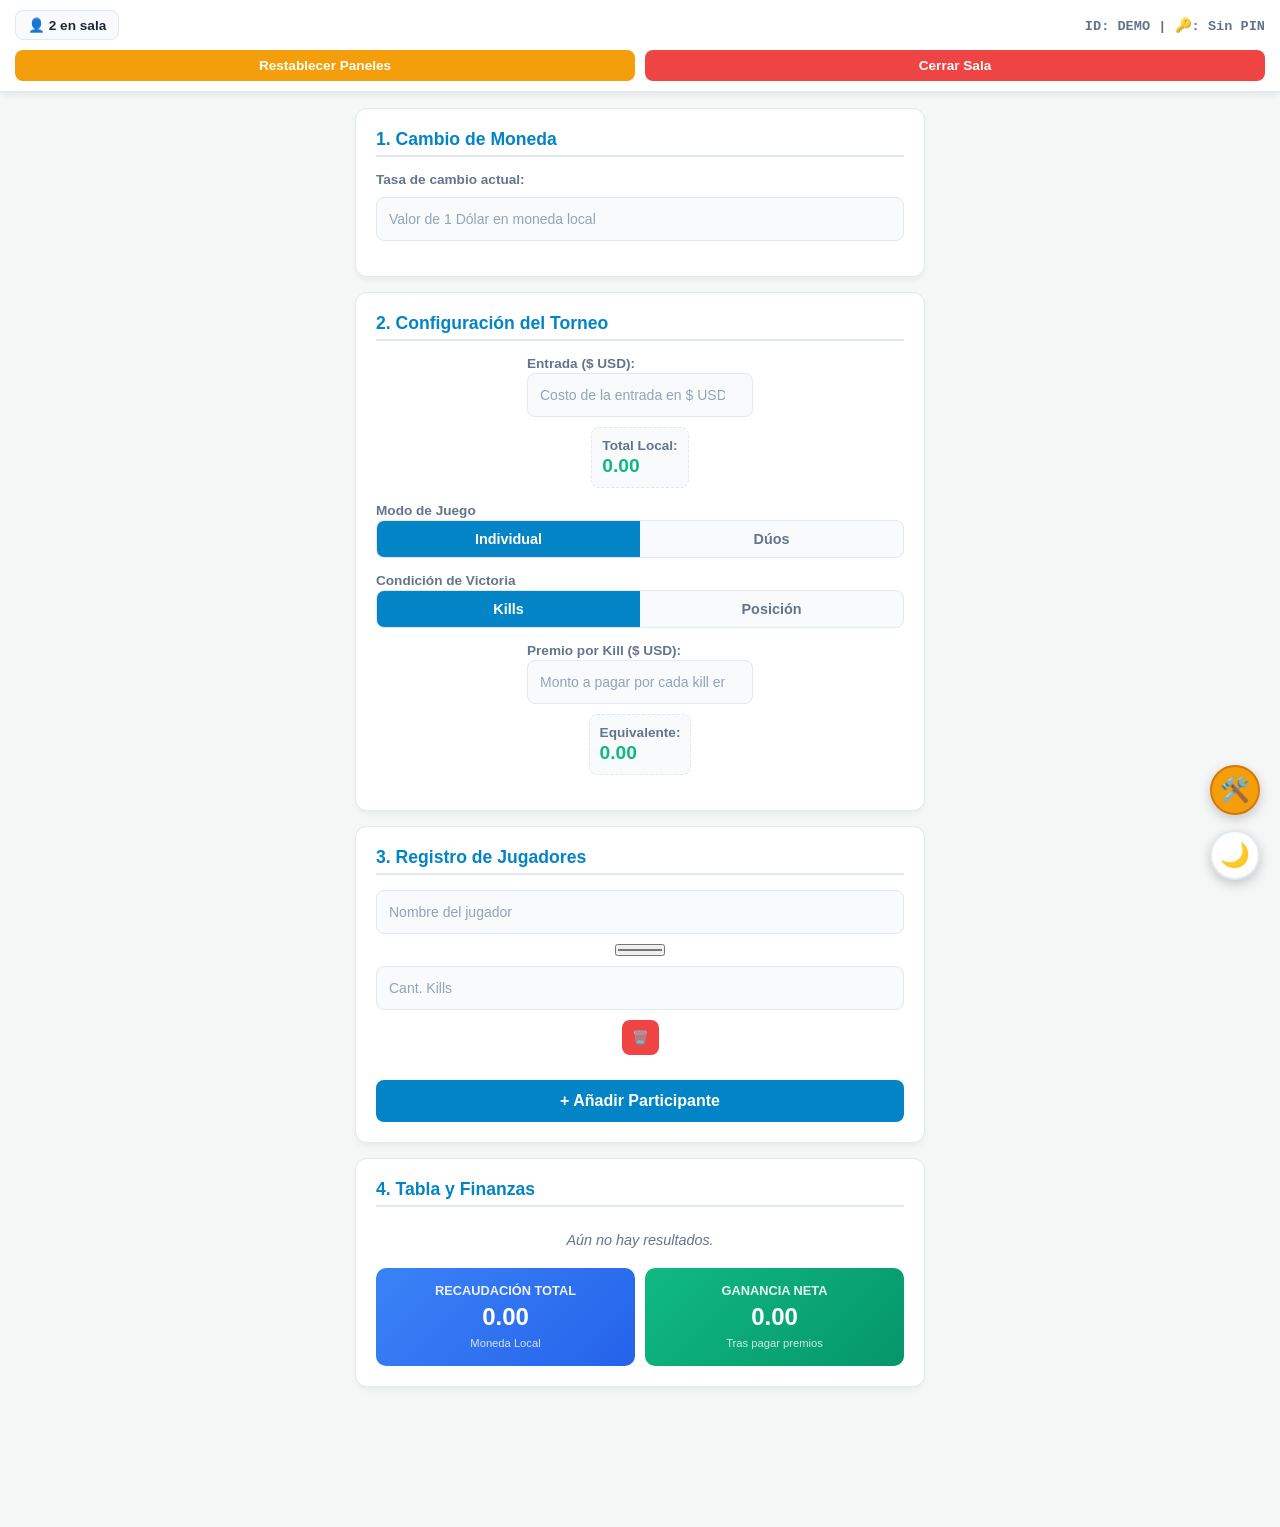
<file: panel.html>
<!DOCTYPE html>
<html lang="es">
<head>
    <meta charset="UTF-8">
    <meta name="viewport" content="width=device-width, initial-scale=1.0, maximum-scale=1.0, user-scalable=no">
    <title>TorneApp - Panel de Control</title>
    <link rel="stylesheet" href="panel.css">
    <script src="panel.js" defer></script> 
</head>
<body>

    <header class="top-bar">
        <div class="top-row">
            <button id="btn-usuarios" class="btn-top">
                👤 <span id="user-count">1</span> en sala
            </button>
            <div class="room-info">
                <span id="display-id">ID: DEMO</span> | <span id="display-pass">🔑: Sin PIN</span>
            </div>
        </div>
        <div class="action-row">
            <button id="btn-reset" class="btn-warning">Restablecer Paneles</button>
            <button id="btn-close" class="btn-danger">Cerrar Sala</button>
        </div>
    </header>

    <div class="app-wrapper">

        <section class="card-panel" id="panel-economia">
            <div class="panel-header">
                <h2>1. Cambio de Moneda</h2>
            </div>
            <div class="input-group">
                <label>Tasa de cambio actual:</label>
                <input type="number" id="valor-dolar" placeholder="Valor de 1 Dólar en moneda local" step="0.01">
            </div>
        </section>

        <section class="card-panel" id="panel-config">
            <div class="panel-header">
                <h2>2. Configuración del Torneo</h2>
            </div>
            
            <div class="input-group flex-row">
                <div class="flex-half">
                    <label>Entrada ($ USD):</label>
                    <input type="number" id="costo-entrada" placeholder="Costo de la entrada en $ USD" step="0.5">
                </div>
                <div class="flex-half result-box">
                    <label>Total Local:</label>
                    <span id="entrada-local" class="highlight-text">0.00</span>
                </div>
            </div>

            <label class="section-label">Modo de Juego</label>
            <div class="toggle-group" id="toggle-equipo">
                <button class="toggle-btn active" data-val="individual">Individual</button>
                <button class="toggle-btn" data-val="duos">Dúos</button>
            </div>

            <label class="section-label">Condición de Victoria</label>
            <div class="toggle-group" id="toggle-victoria">
                <button class="toggle-btn active" data-val="kills">Kills</button>
                <button class="toggle-btn" data-val="posicion">Posición</button>
            </div>

            <div class="input-group flex-row mt-10" id="caja-premio-kill">
                <div class="flex-half">
                    <label>Premio por Kill ($ USD):</label>
                    <input type="number" id="premio-kill" placeholder="Monto a pagar por cada kill en $ USD" step="0.5">
                </div>
                <div class="flex-half result-box">
                    <label>Equivalente:</label>
                    <span id="kill-local" class="highlight-text">0.00</span>
                </div>
            </div>
        </section>

        <section class="card-panel" id="panel-registro">
            <div class="panel-header">
                <h2>3. Registro de Jugadores</h2>
            </div>
            
            <div id="registro-container" class="registro-list">
                <div class="input-group flex-row player-row" id="player-row-inicial">
                    <input type="text" placeholder="Nombre del jugador" style="flex: 2;">
                    <input type="color" value="#0284c7" style="flex: 0.5; height: 42px; padding: 0;">
                    <input type="number" placeholder="Cant. Kills" style="flex: 1;">
                    <button class="btn-danger btn-del" style="padding: 10px; border: none; border-radius: 8px;">🗑️</button>
                </div>
            </div>
            
            <button id="btn-add-player" class="btn-primary mt-10">+ Añadir Participante</button>
        </section>

        <section class="card-panel" id="panel-resultados">
            <div class="panel-header">
                <h2>4. Tabla y Finanzas</h2>
            </div>
            
            <div id="tabla-resultados" class="tabla-list">
                <p class="empty-msg">Aún no hay resultados.</p>
            </div>

            <div class="finanzas-grid mt-10">
                <div class="finance-card bruto">
                    <h3>Recaudación Total</h3>
                    <p id="total-recaudado">0.00</p>
                    <small>Moneda Local</small>
                </div>
                <div class="finance-card neto">
                    <h3>Ganancia Neta</h3>
                    <p id="total-ganancia">0.00</p>
                    <small>Tras pagar premios</small>
                </div>
            </div>
        </section>

    </div>

    <div class="fab-container">
        <button id="demo-menu-btn" class="theme-fab demo-fab">🛠️</button>
        <button id="theme-toggle" class="theme-fab">🌙</button>
    </div>

</body>
</html>
</file>
<file: panel.css>
:root {
    --bg-app: #f4f7f6;
    --bg-card: #ffffff;
    --text-main: #1e293b;
    --text-muted: #64748b;
    --primary: #0284c7;
    --primary-dark: #0369a1;
    --danger: #ef4444;
    --warning: #f59e0b;
    --success: #10b981;
    --border: #e2e8f0;
    --input-bg: #f8fafc;
    --shadow: 0 4px 6px -1px rgba(0, 0, 0, 0.05);
}

[data-theme="dark"] {
    --bg-app: #0f172a;
    --bg-card: #1e293b;
    --text-main: #f8fafc;
    --text-muted: #94a3b8;
    --primary: #38bdf8;
    --primary-dark: #0ea5e9;
    --border: #334155;
    --input-bg: #0f172a;
}

* { margin: 0; padding: 0; box-sizing: border-box; -webkit-tap-highlight-color: transparent; }

html, body {
    width: 100%; overflow-x: hidden; background-color: var(--bg-app); color: var(--text-main);
    font-family: -apple-system, BlinkMacSystemFont, "Segoe UI", Roboto, Helvetica, Arial, sans-serif;
    -webkit-overflow-scrolling: touch; 
}

/* TOP BAR */
.top-bar {
    background: var(--bg-card); padding: 10px 15px; border-bottom: 2px solid var(--border);
    position: sticky; top: 0; z-index: 100; box-shadow: var(--shadow);
}
.top-row { display: flex; justify-content: space-between; align-items: center; margin-bottom: 10px; }
.btn-top {
    background: var(--input-bg); border: 1px solid var(--border); color: var(--text-main);
    padding: 6px 12px; border-radius: 8px; font-weight: bold; font-size: 0.85rem; cursor: pointer;
}
.room-info { font-size: 0.85rem; font-family: monospace; font-weight: bold; color: var(--text-muted); }
.action-row { display: flex; gap: 10px; }
.action-row button {
    flex: 1; padding: 8px; border: none; border-radius: 8px; font-weight: bold; color: white; font-size: 0.85rem; cursor: pointer;
}
.btn-warning { background: var(--warning); }
.btn-danger { background: var(--danger); }

/* WRAPPER Y PANELES */
.app-wrapper {
    padding: 15px; display: flex; flex-direction: column; gap: 15px; max-width: 600px;
    margin: 0 auto; padding-bottom: 140px; /* Más espacio inferior para los dos botones flotantes */
}
.card-panel {
    background: var(--bg-card); padding: 20px; border-radius: 12px; box-shadow: var(--shadow); border: 1px solid var(--border);
}
.panel-header h2 {
    font-size: 1.1rem; color: var(--primary); margin-bottom: 15px; border-bottom: 2px solid var(--border); padding-bottom: 5px;
}

/* INPUTS Y CAJAS */
.input-group { display: flex; flex-direction: column; margin-bottom: 15px; gap: 8px; }
.input-group label, .section-label { font-size: 0.85rem; font-weight: 600; color: var(--text-muted); margin-bottom: 2px; }
.section-label { margin-top: 10px; display: block; }

/* ANTI-ZOOM: Fuente 16px min y Placeholder más sutil */
input[type="number"], input[type="text"] {
    width: 100%; padding: 12px; border: 1px solid var(--border); border-radius: 8px;
    background: var(--input-bg); color: var(--text-main); font-size: 16px; outline: none; transition: border 0.3s;
}
input::placeholder { color: #94a3b8; font-size: 14px; }
input:focus { border-color: var(--primary); }

.flex-row { display: flex; gap: 10px; align-items: center; }
.flex-half { flex: 1; display: flex; flex-direction: column; }
.result-box {
    background: var(--input-bg); border: 1px dashed var(--border); border-radius: 8px; padding: 10px; justify-content: center;
}
.highlight-text { font-size: 1.2rem; font-weight: bold; color: var(--success); }

/* TOGGLES */
.toggle-group {
    display: flex; background: var(--input-bg); border: 1px solid var(--border); border-radius: 8px; overflow: hidden; margin-bottom: 15px;
}
.toggle-btn {
    flex: 1; padding: 10px; border: none; background: transparent; color: var(--text-muted);
    font-weight: bold; font-size: 0.9rem; transition: all 0.2s; cursor: pointer;
}
.toggle-btn.active { background: var(--primary); color: white; }

/* BOTONES DE REGISTRO */
.btn-primary {
    width: 100%; padding: 12px; background: var(--primary); color: white; border: none; border-radius: 8px; font-weight: bold; font-size: 1rem; cursor: pointer;
}
.mt-10 { margin-top: 10px; }
.empty-msg { text-align: center; color: var(--text-muted); font-style: italic; font-size: 0.9rem; padding: 10px; }

/* FINANZAS */
.finanzas-grid { display: grid; grid-template-columns: 1fr 1fr; gap: 10px; }
.finance-card { padding: 15px; border-radius: 10px; text-align: center; color: white; }
.finance-card h3 { font-size: 0.8rem; text-transform: uppercase; margin-bottom: 5px; opacity: 0.9; }
.finance-card p { font-size: 1.5rem; font-weight: bold; margin-bottom: 2px; }
.finance-card small { font-size: 0.7rem; opacity: 0.8; }
.bruto { background: linear-gradient(135deg, #3b82f6, #2563eb); }
.neto { background: linear-gradient(135deg, #10b981, #059669); }

/* =========================================
   CONTENEDOR DE BOTONES FLOTANTES
   ========================================= */
.fab-container {
    position: fixed;
    bottom: 20px;
    right: 20px;
    display: flex;
    flex-direction: column; /* Los apila verticalmente */
    gap: 15px;
    z-index: 1000;
}

.theme-fab {
    width: 50px;
    height: 50px;
    border-radius: 50%;
    background: var(--bg-card);
    border: 2px solid var(--border);
    box-shadow: 0 4px 12px rgba(0,0,0,0.2);
    font-size: 1.5rem;
    display: flex;
    justify-content: center;
    align-items: center;
    cursor: pointer;
}

.demo-fab {
    background: #f59e0b; /* Color amarillo/naranja advertencia */
    border-color: #d97706;
}
</file>
